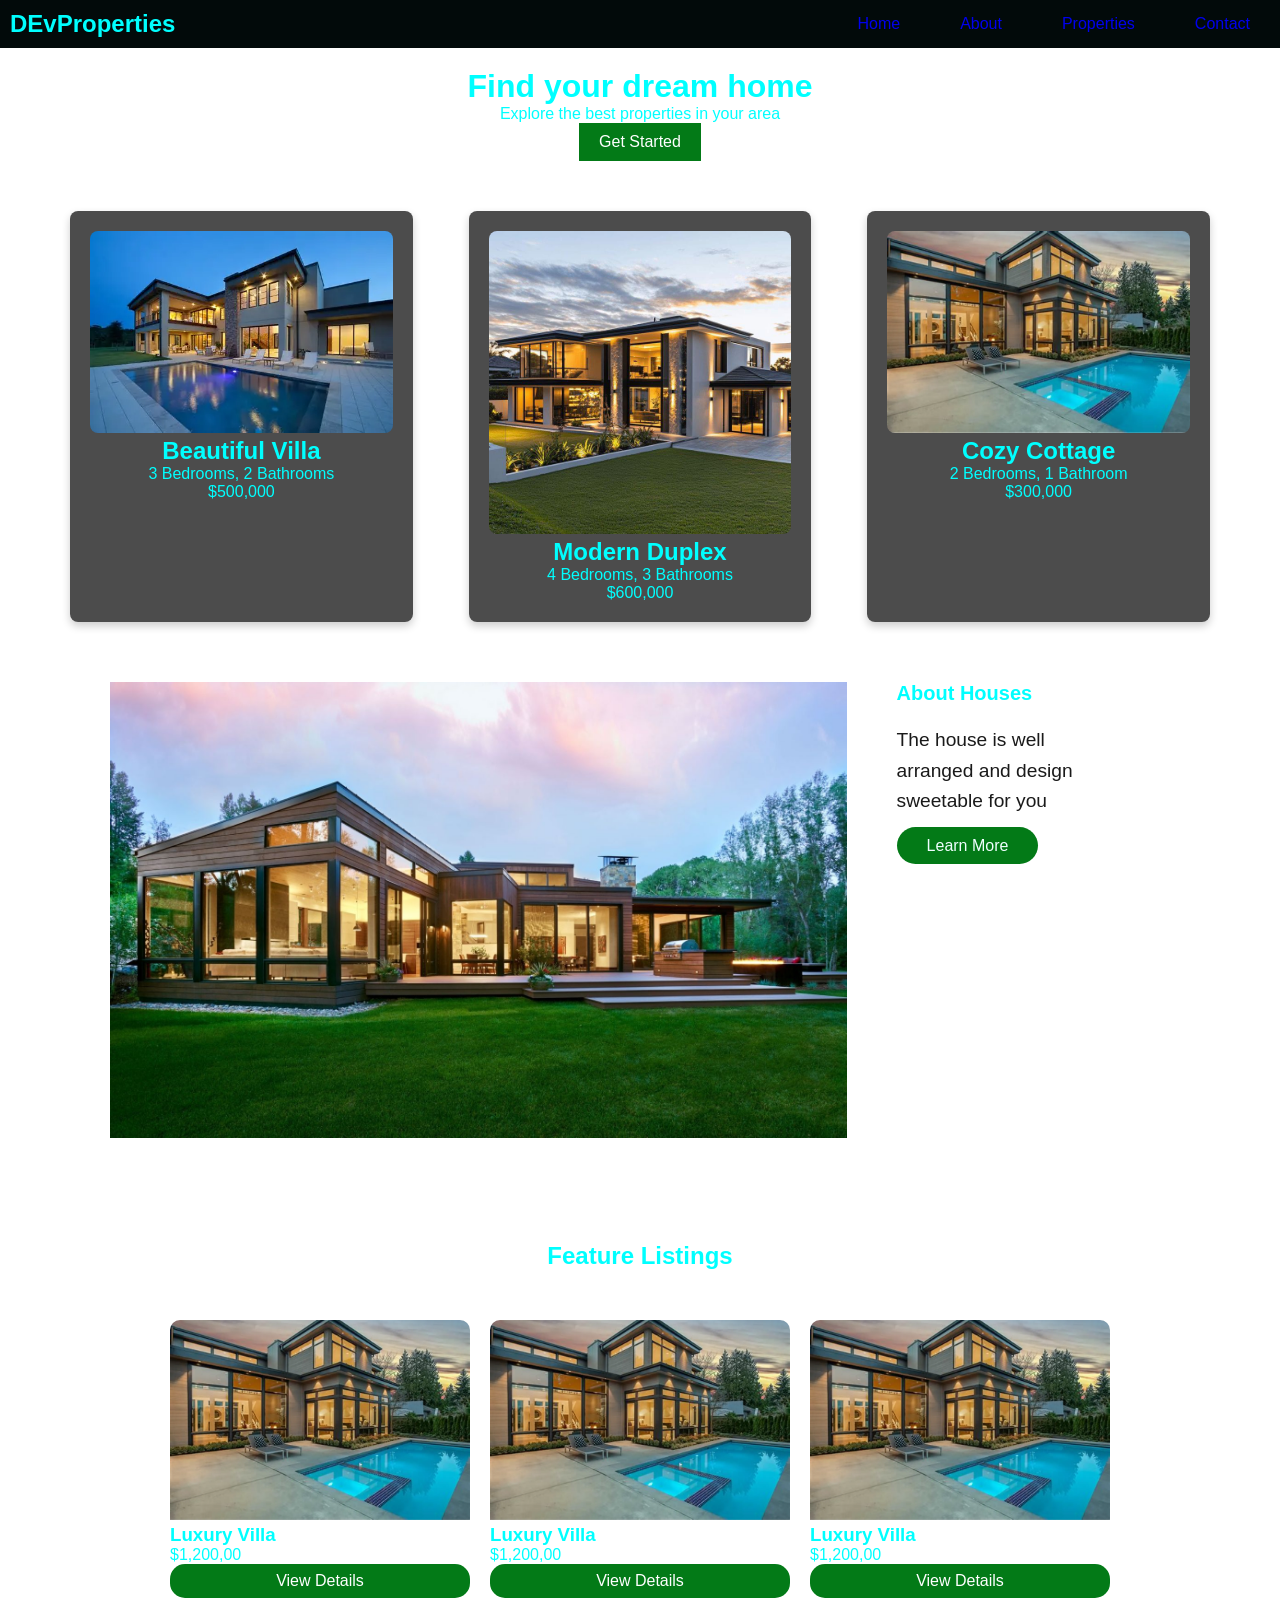
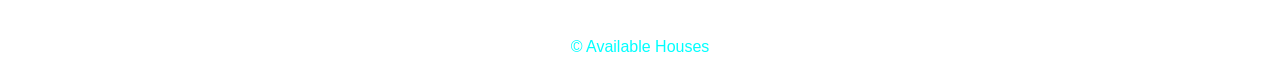
<file: index.html>
<!DOCTYPE html>
<html lang="en">
<head>
    <meta charset="UTF-8">
    <meta name="viewport" content="width=device-width, initial-scale=1.0">
    <title>Real Estate Landing Page</title>
    <link rel="stylesheet" href="me.css">
</head>
<body>
     <!-- navbar items-->
     <nav class="navbar">
        <h1>DEvProperties</h1>

        <ul class="nav-items">
            <li><a href="#">Home</a></li>
            <li><a href="#">About</a></li>
            <li><a href="#">Properties</a></li>
            <li><a href="#">Contact</a></li>
        </ul>
    </nav>

    <div class="container">
        <header>
            <h1>Find your dream home</h1>
            <p>Explore the best properties in your area</p>
            <button>Get Started</button>
        </header>

        <section class="houses">
            <div class="house-card">
                <img src="OIP.webp" alt="House 1">
                <h2>Beautiful Villa</h2>
                <p>3 Bedrooms, 2 Bathrooms</p>
                <p>$500,000</p>
            </div>
            <div class="house-card">
                <img src="house.jpg" alt="House 2">
                <h2>Modern Duplex</h2>
                <p>4 Bedrooms, 3 Bathrooms</p>
                <p>$600,000</p>
            </div>
            <div class="house-card">
                <img src="apps.webp" alt="House 3">
                <h2>Cozy Cottage</h2>
                <p>2 Bedrooms, 1 Bathroom</p>
                <p>$300,000</p>
            </div>
            <!-- Add more house cards as needed -->
        </section>
        <!-- About NextGen -->
         <section class="about">
            <div class="about-content">
                <div class="about-image">
                    <img src="370c55f67d922cb79459cc19d7865666.jpg" alt="">
                </div>
                <div class="about-text">
                    <h2>About Houses</h2>
                    <p>The house is well arranged and design sweetable for you</p>
                    <a href="#" class="btn2"> Learn More</a>
                </div>
            </div>
         </section>

         <!-- Listings -->
          <section class="listings">
            <h1 class="listing-tittle">Feature Listings</h1>
            <div class="items">
                <div class="card">
                    <img src="apps.webp" alt="">
                    <h3>Luxury Villa</h3>
                    <p>$1,200,00</p>
                    <a href="#" class="btn3">View Details</a>
                </div>
                <div class="card">
                    <img src="apps.webp" alt="">
                    <h3>Luxury Villa</h3>
                    <p>$1,200,00</p>
                    <a href="#" class="btn3">View Details</a>
                </div>
                 <div class="card">
                    <img src="apps.webp" alt="">
                    <h3>Luxury Villa</h3>
                    <p>$1,200,00</p>
                    <a href="#" class="btn3">View Details</a>
                </div>
            </div>
          </section>
        <footer>
           
            <p>&copy Available Houses</p>
        </footer>
    </div>
</body>
</html>
</file>
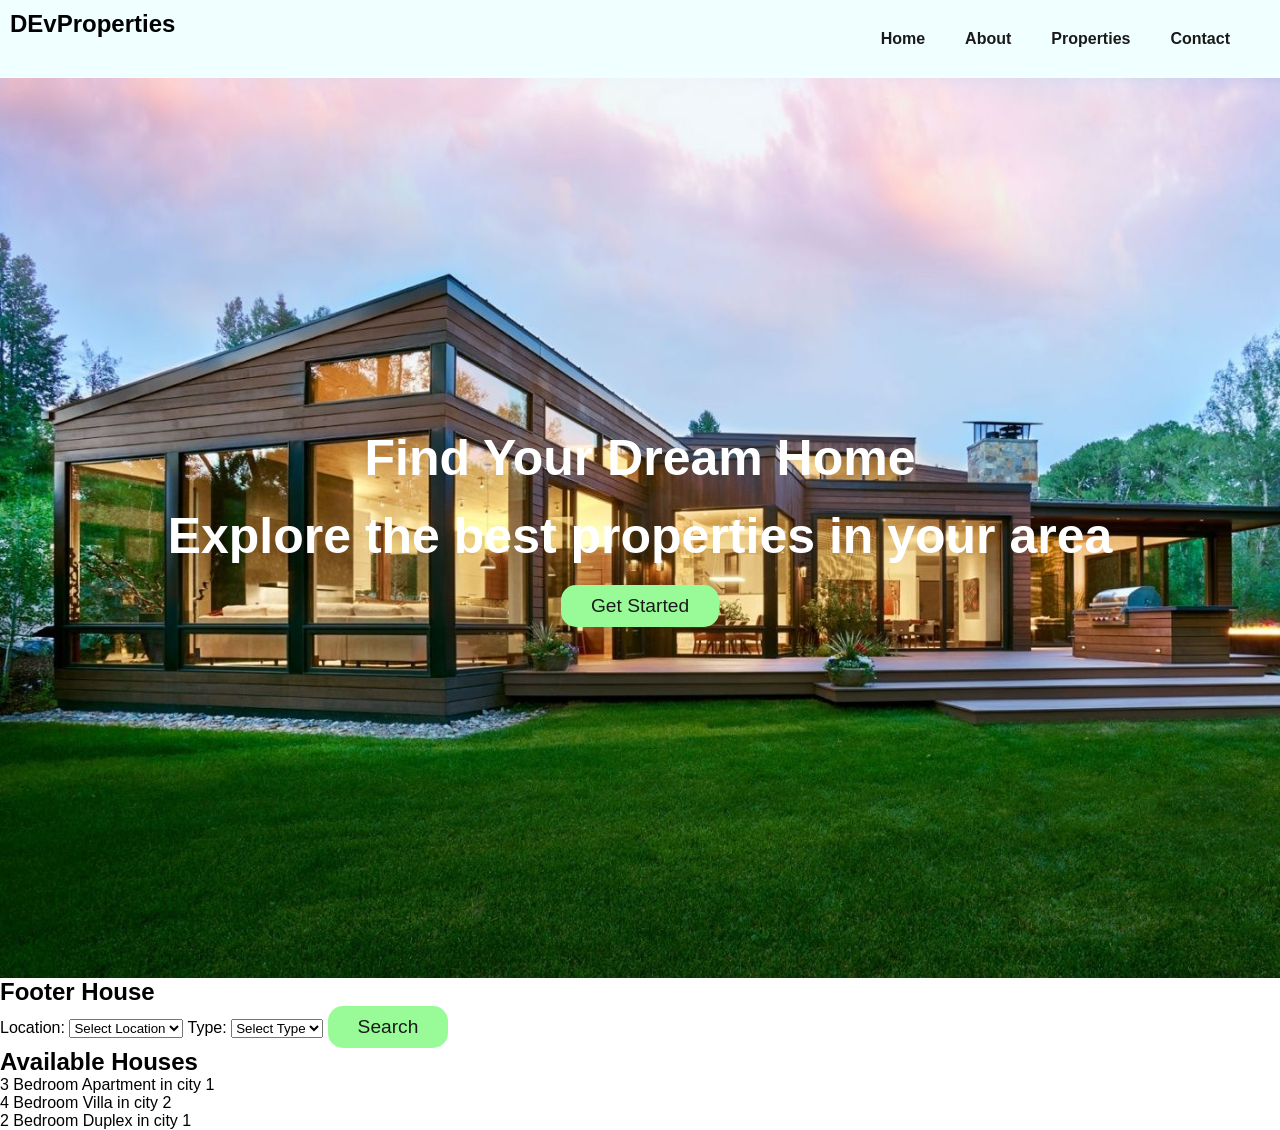
<file: abt.html>
<!DOCTYPE html>
<html lang="en">
<head>
    <meta charset="UTF-8">
    <meta name="viewport" content="width=device-width, initial-scale=1.0">
    <title>Real Estate Landng Page</title>
    <link rel="stylesheet" href="abt.css">
</head>
<body>
    <!-- navbar items-->
    <nav class="navbar">
        <h1>DEvProperties</h1>

        <ul class="nav-items">
            <li><a href="#">Home</a></li>
            <li><a href="#">About</a></li>
            <li><a href="#">Properties</a></li>
            <li><a href="#">Contact</a></li>
        </ul>
    </nav>

    <!--hero section w bg image-->
    <section id="hero">
        <div class="hero-items">
            <h1>Find Your Dream Home</h1>
            <h1>Explore the best properties in your area</h1>   
            <button class="btn"> Get Started</button> 
        </div>
    </section>
    <!--house info section-->
    <section id="house-info">
        <div class="footer-container">
            <h2>Footer House</h2>
            <form>
                <label for="location">Location:</label>
                <select id="location">
                    <option value="">Select Location</option>
                    <option value="city1">City1</option>
                    <option value="city2">City2</option>
                </select>
                <label for="type">Type:</label>
                <select id="type">
                    <option value="">Select Type</option>
                    <option value="apartment">Apartment</option>
                    <option value="villa">Villa</option>
                    <option value="duplex">Duplex</option>
                </select>
                <button type="submit" class="btn">Search</button>
            </form>
        </div>
        <div class="house-list">
            <h2>Available Houses</h2>
            <ul>
                <li>3 Bedroom Apartment in city 1</li>
                <li>4 Bedroom Villa in city 2</li>
                <li>2 Bedroom Duplex in city 1</li>
            </ul>
        </div>
    </section>
</body>
</html>
</file>
<file: me.css>
*{
    margin: 0;
    padding: 0;
    box-sizing: border-box;
}
body {
    margin: 0;
    font-family: Arial, sans-serif;
    background-size: cover;
    color: aqua;
}
.navbar{
    display: flex;
    justify-content: space-between;
    padding: 10px;
    align-items: center;
    background-color: rgb(2, 10, 10);
}
.nav-items{
    display: flex;
    list-style: none;
    gap: 20px;
}
.nav-items li{
    margin: 0 20px;
}
.container {
    max-width: 1200px;
    margin: 0 auto;
    padding: 20px;
}

header {
    text-align: center;
    margin-bottom: 40px;
}

button {
    padding: 10px 20px;
    font-size: 16px;
    background-color: #037a17;
    border: none;
    color: white;
    cursor: pointer;
}

.houses {
    display: flex;
    flex-wrap: wrap;
    justify-content: space-between;
}

.house-card {
    background-color: rgba(0, 0, 0, 0.7);
    border-radius: 8px;
    margin: 10px;
    padding: 20px;
    width: calc(33% - 40px); /* Adjust width as needed */
    box-shadow: 0 4px 8px rgba(0, 0, 0, 0.2);
    text-align: center;
}

.house-card img {
    width: 100%;
    height: auto;
    border-radius: 8px;
}
/* about */
.about {
    padding: 50px;
}
.about-content{
    display: flex;
}
.about-image img{
    width: 100%;
}
.about-text{
    padding: 0 50px;
}
.about-text h2{
    font-size: 20px;
    color: aqua;
    padding-bottom: 10px;
    margin-bottom: 10px;
}
.about-text p{
    margin-bottom: 20px;
    font-size: 1.2rem;
    line-height: 1.6;
    color: #1a1a1a;
}
a{
    text-decoration: none;
}
.btn2{
  padding: 10px 30px;
  background-color: #037a17;
  color: azure;
  border-radius: 20px;  
}

/*Listings*/
.listing-tittle{
    text-align: center;
    margin: 50px 0;
}
.items{
    display: flex;
    flex-wrap: wrap;
    justify-content: center;
    gap: 20px;
}
.card{
    width: 300px;
    background-color: #fff;
    border-radius: 10px;
    overflow-x: hidden;
}
.card img{
    width: 100%;
    height: 200px;
    object-fit: cover;
}
.btn3{
    padding: 8px 0px;
    background-color: #037a17;
    color: #fff;
    border-radius: 15px;
    display: block;
    text-align: center;
}
/* Footer */
footer {
    text-align: center;
    margin-top: 40px;
    padding: 20px;
}
</file>
<file: abt.css>
*{
    margin: 0;
    padding: 0;
    box-sizing: border-box;
}

body{
    font-family: 'Poppins', sans-serif;
}
.navbar{
    display: flex;
    justify-content: space-between;
    padding: 10px;
    background-color: azure;
}
.nav-items{
    display: flex;
    list-style: none;
    padding: 20px;

}
.nav-items li{
    margin: 0 20px;
}
.nav-items li a{
    text-decoration: none;
    color: #1a1a1a;
    font-weight: 600;
}
.nav-items li a:hover{
    color: aqua;
}
/* hero section */
#hero{
    background-image: url('370c55f67d922cb79459cc19d7865666.jpg');
    background-size: cover;
    height: 100vh;
}
.hero-items{
    display: flex;
    flex-direction: column;
    justify-content: center;
    align-items: center;
    height: 100%;
}
.hero-items h1{
    font-size: 50px;
    color: #fff;
    margin-bottom: 20px;
}
.hero-items p{
    font-size: 1.2rem;
    margin-bottom: 30px;
}
.btn{
    padding: 10px 30px;
    background-color: #98FB98;
    color: #1a1a1a;
    border: none;
    border-radius: 15px;
    font-size: 1.2rem;
    cursor: pointer;
}
</file>
